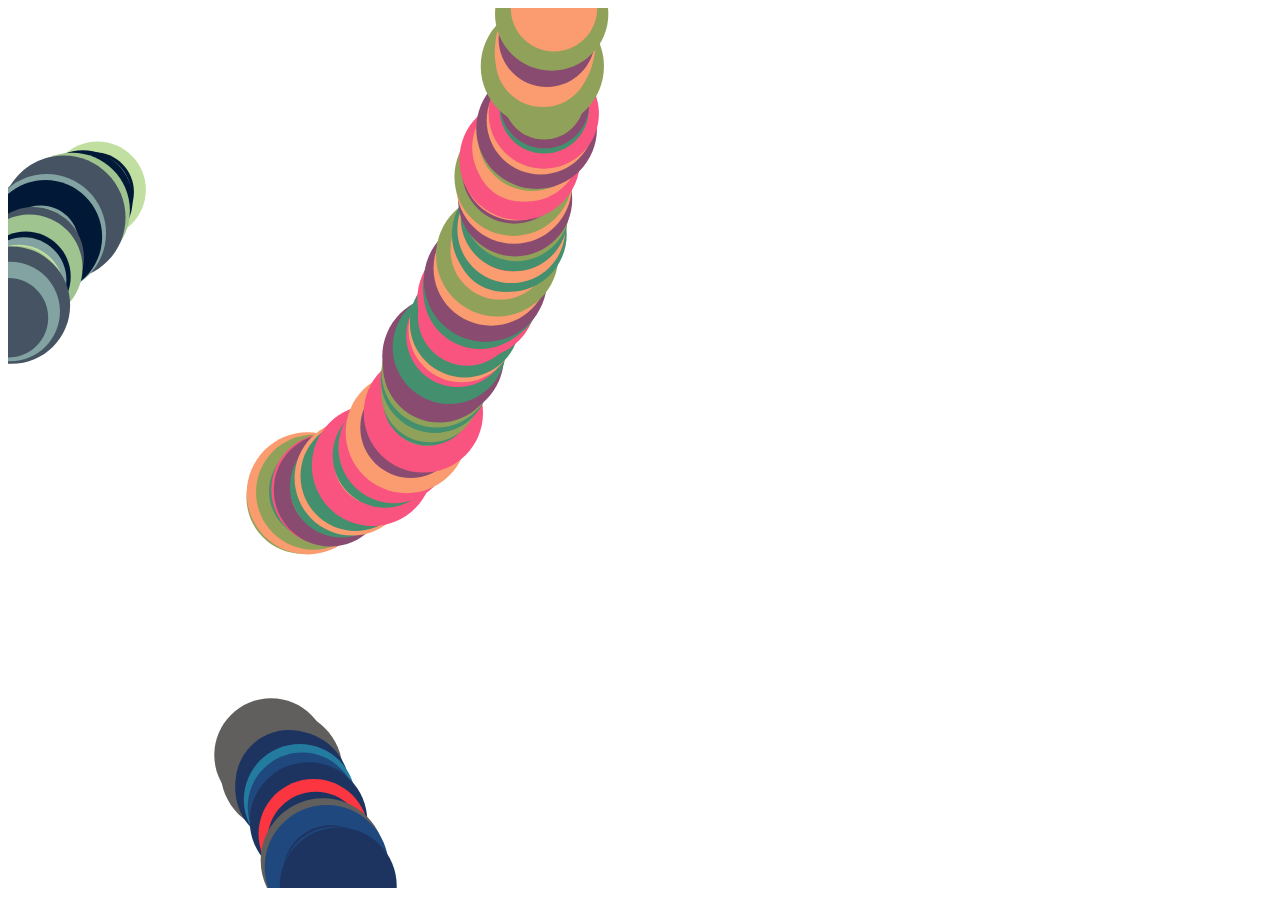
<file: lines-of-circles/index.html>
<!DOCTYPE html>
<html lang="en">

    <head>
        <meta charset="UTF-8">

        <script language="javascript" type="text/javascript" src="files/p5.js"></script>
        <script language="javascript" src="files/p5.dom.js"></script>

        <title>
           
        </title>
        <meta name="description" content="">
        <meta name="viewport" content="width=device-width, initial-scale=1">

    </head>

    <script src="circles.js"></script> 
   
    </body>
</html>
</file>
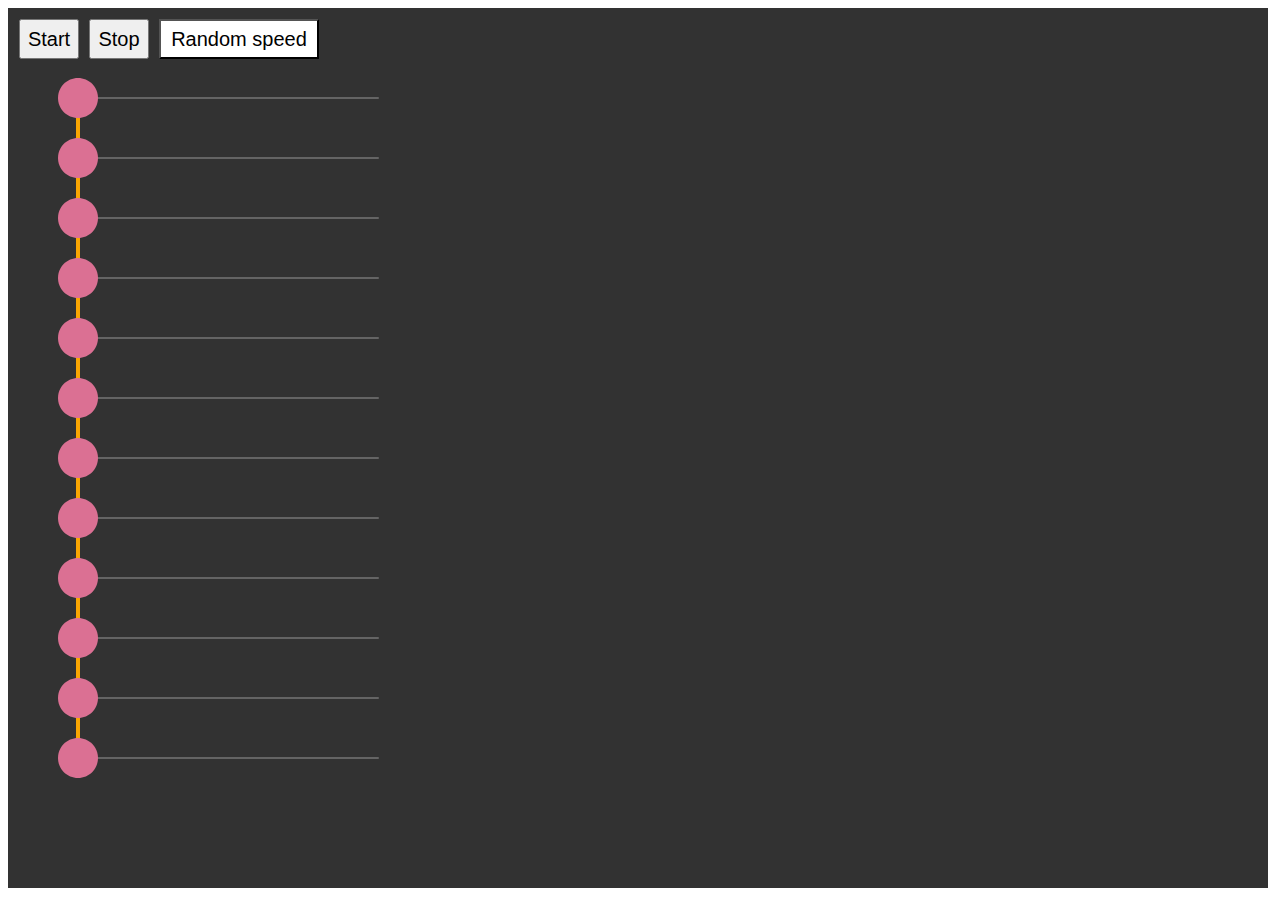
<file: pendulum-drums/index.html>
<!DOCTYPE html>
<html lang="en">

    <head>
        <meta charset="UTF-8">

        <script language="javascript" type="text/javascript" src="files/p5.js"></script>
        <script language="javascript" src="files/p5.dom.js"></script>
        <script language="javascript" src="files/p5.sound.js"></script>

        <title>
           
        </title>
        <meta name="description" content="">
        <meta name="viewport" content="width=device-width, initial-scale=1">

    </head>

<script src="drums.js"></script> 

</body>
</html>
</file>
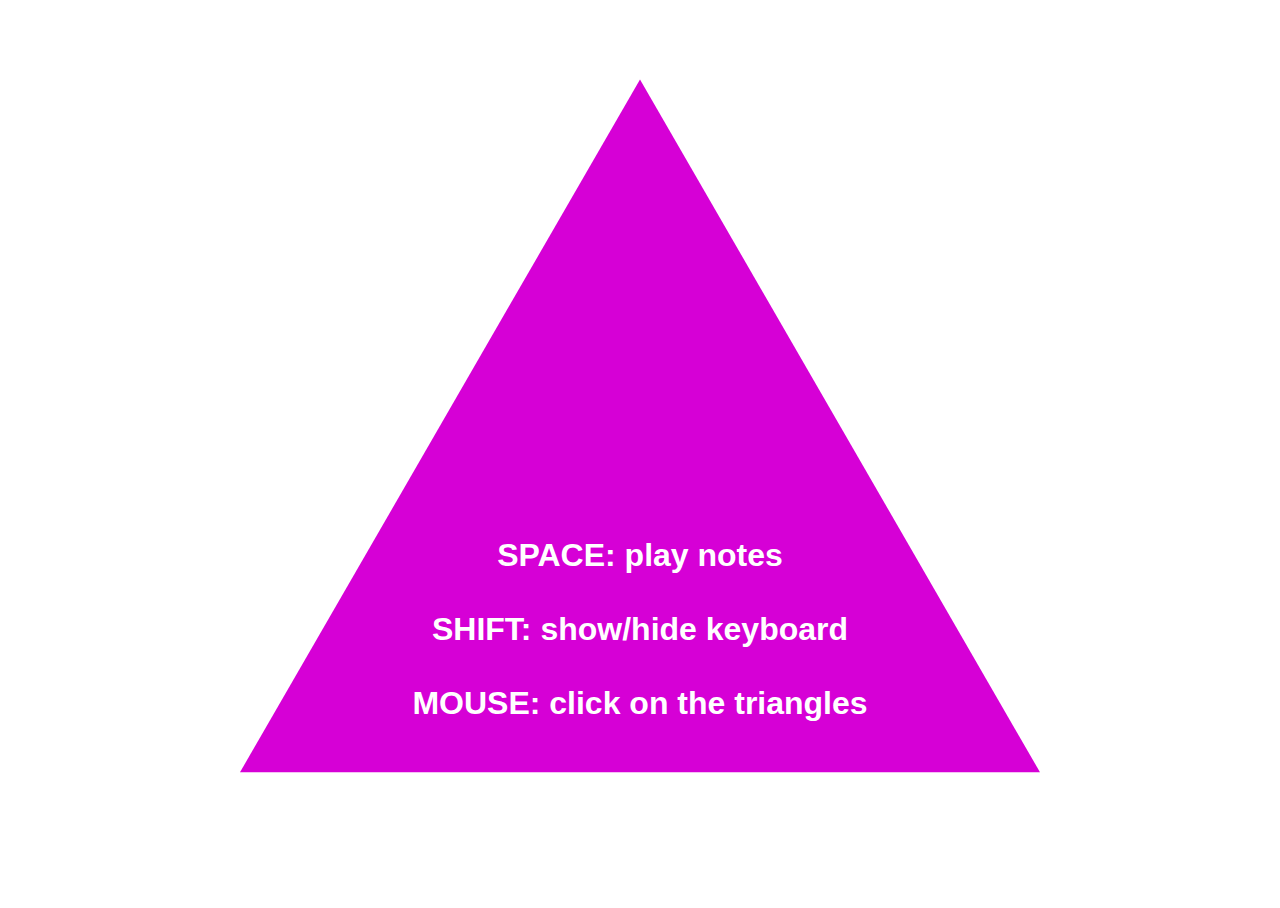
<file: sierpinski-chords/index.html>
<!DOCTYPE html>
<html>
	<head>
    <script type="text/javascript" src="js/d3.v2.js"></script>
    <script type="text/javascript" src="js/jquery.js"></script>
	</head>

	<body>
		<div id = "chart"></div>
		<div id = "footer">
			<h1> </h1>			
		</div>

	</body>

	<h1 class='instructions'>
		<b>SPACE:<b> play notes
		<br><br>
		SHIFT: show/hide keyboard
		<br><br>
		MOUSE: click on the triangles</h1>

	<link rel="stylesheet" type="text/css" href="css/style.css"/>
    <script type="text/javascript" src="js/triangle.js"></script>

	<img id="keyboard" src="images/keyboard.png" style="visibility:hidden" width="600"/>
	<!--<input type="submit" id="Map" value="Map" onclick="showImg()"/>    -->

</html>
</file>
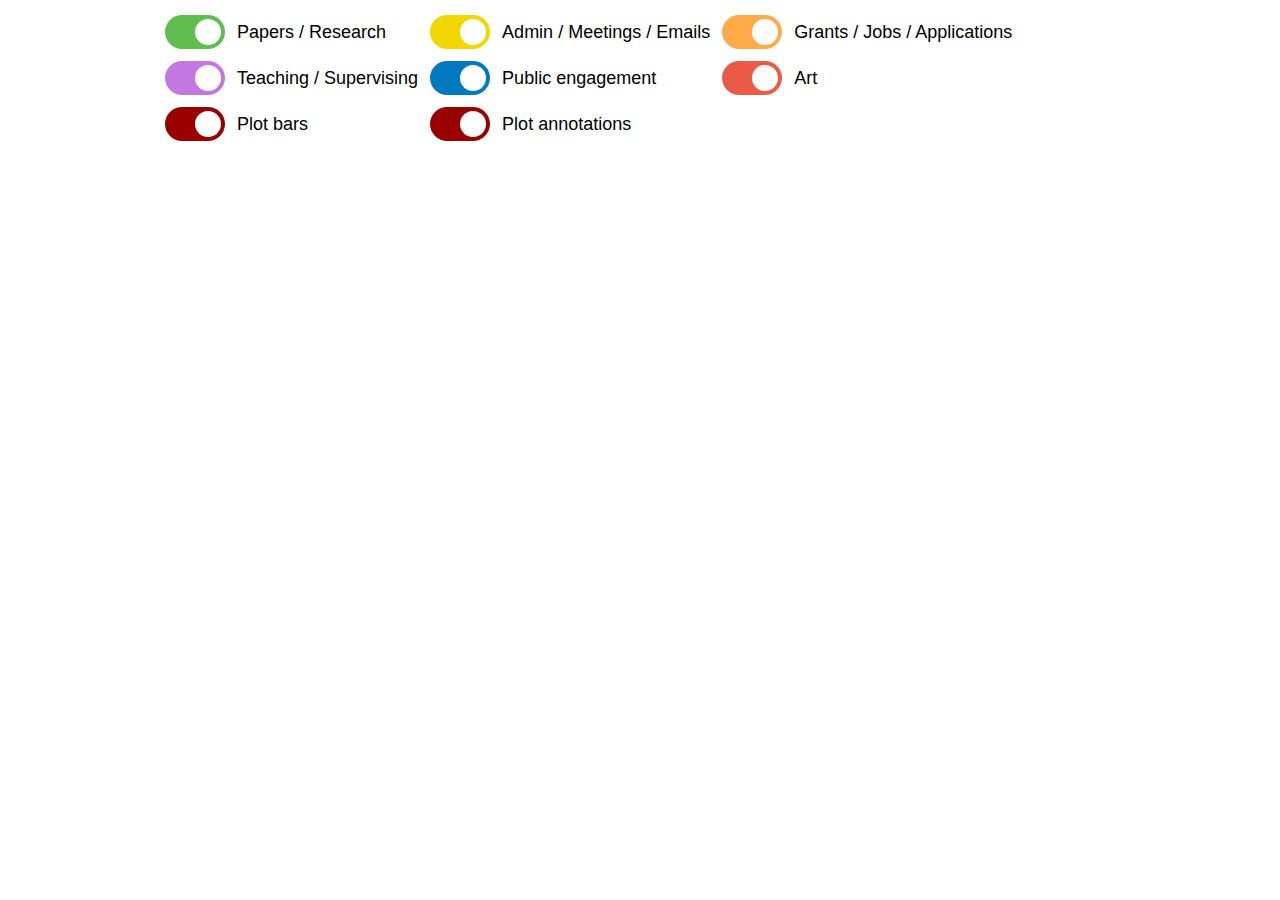
<file: trello-dataviz-2020/index.html>
<html>
<head>
    <script src="https://d3js.org/d3.v5.min.js"></script>
    <link rel="stylesheet" type="text/css" href="style.css">
    <style>
        @import url("https://fonts.googleapis.com/css?family=Roboto:400,400i,700,700i");
    </style>

</head>

<body>
    
    <div id="svg-container"></div>
    
    <div id="toggleContainer">
        <table>
            <tr>
                <td><label class="switch">
                    <input id="Green_toggle" type="checkbox">
                    <div class="slider round", style="--color: #61BD4F"></div>
                </label></td>
                <td>Papers / Research</td>

                <td><label class="switch">
                    <input id="Yellow_toggle" type="checkbox">
                    <div class="slider round", style="--color: #F2D600"></div>
                </label></td>
                <td>Admin / Meetings / Emails</td>
                
                <td><label class="switch">
                    <input id="Orange_toggle" type="checkbox">
                    <div class="slider round", style="--color: #FFAB4A"></div>
                </label></td>
                <td>Grants / Jobs / Applications</td>
            </tr>
            <tr>
                <td><label class="switch">
                    <input id="Violet_toggle" type="checkbox">
                    <div class="slider round", style="--color: #C377E0"></div>
                </label></td>
                <td>Teaching / Supervising</td>

                <td><label class="switch">
                    <input id="Blue_toggle" type="checkbox">
                    <div class="slider round", style="--color: #0079BF"></div>
                </label></td>
                <td>Public engagement</td>

                <td><label class="switch">
                    <input id="Red_toggle" type="checkbox">
                    <div class="slider round", style="--color: #EB5A46"></div>
                </label></td>
                <td>Art</td>
            </tr>
            <tr>
                <td><label class="switch">
                    <input id="Bars_toggle" type="checkbox">
                    <div class="slider round", style="--color: #900"></div>
                </label></td>
                <td>Plot bars</td>

                <td><label class="switch">
                    <input id="Annotations_toggle" type="checkbox">
                    <div class="slider round", style="--color: #900"></div>
                </label></td>
                <td>Plot annotations</td>
            </tr>
        </table>
    </div>

    <script>
    BlueCheckbox        = document.querySelector('input[id="Blue_toggle"]');
    VioletCheckbox      = document.querySelector('input[id="Violet_toggle"]');
    RedCheckbox         = document.querySelector('input[id="Red_toggle"]');
    OrangeCheckbox      = document.querySelector('input[id="Orange_toggle"]');
    YellowCheckbox      = document.querySelector('input[id="Yellow_toggle"]');
    GreenCheckbox       = document.querySelector('input[id="Green_toggle"]');
    BarsCheckbox        = document.querySelector('input[id="Bars_toggle"]');
    AnnotationsCheckbox = document.querySelector('input[id="Annotations_toggle"]');
    
    BlueCheckbox.checked=true;
    VioletCheckbox.checked=true;
    RedCheckbox.checked=true;
    OrangeCheckbox.checked=true;
    YellowCheckbox.checked=true;
    GreenCheckbox.checked=true;
    BarsCheckbox.checked=true;
    AnnotationsCheckbox.checked=true;

    BlueCheckbox.onchange = function() {
      if(this.checked) {
        if(BarsCheckbox.checked){ d3.selectAll("#layer7").attr("visibility", "visible"); }
        if(AnnotationsCheckbox.checked){ d3.selectAll("#g8256").attr("visibility", "visible"); }
      } else {
        d3.selectAll("#layer7").attr("visibility", "hidden");
        d3.selectAll("#g8256").attr("visibility", "hidden");
      }
    };
    VioletCheckbox.onchange = function() {
      if(this.checked) {
        if(BarsCheckbox.checked){ d3.selectAll("#layer6").attr("visibility", "visible"); }
        if(AnnotationsCheckbox.checked){ d3.selectAll("#layer10").attr("visibility", "visible"); }
      } else {
        d3.selectAll("#layer6").attr("visibility", "hidden");
        d3.selectAll("#layer10").attr("visibility", "hidden");
      }
    };
    RedCheckbox.onchange = function() {
      if(this.checked) {
        if(BarsCheckbox.checked){ d3.selectAll("#layer5").attr("visibility", "visible"); }
        if(AnnotationsCheckbox.checked){ d3.selectAll("#layer16").attr("visibility", "visible"); }
      } else {
        d3.selectAll("#layer5").attr("visibility", "hidden");
        d3.selectAll("#layer16").attr("visibility", "hidden");
      }
    };
    OrangeCheckbox.onchange = function() {
      if(this.checked) {
        if(BarsCheckbox.checked){ d3.selectAll("#layer4").attr("visibility", "visible"); }
        if(AnnotationsCheckbox.checked){ d3.selectAll("#layer12").attr("visibility", "visible"); }
      } else {
        d3.selectAll("#layer4").attr("visibility", "hidden");
        d3.selectAll("#layer12").attr("visibility", "hidden");
      }
    };
    YellowCheckbox.onchange = function() {
      if(this.checked) {
        if(BarsCheckbox.checked){ d3.selectAll("#layer3").attr("visibility", "visible"); }
        if(AnnotationsCheckbox.checked){ d3.selectAll("#layer11").attr("visibility", "visible"); }
      } else {
        d3.selectAll("#layer3").attr("visibility", "hidden");
        d3.selectAll("#layer11").attr("visibility", "hidden");
      }
    };
    GreenCheckbox.onchange = function() {
      if(this.checked) {
        if(BarsCheckbox.checked){ d3.selectAll("#layer2").attr("visibility", "visible"); }
        if(AnnotationsCheckbox.checked){ d3.selectAll("#layer13").attr("visibility", "visible"); }
      } else {
        d3.selectAll("#layer2").attr("visibility", "hidden");
        d3.selectAll("#layer13").attr("visibility", "hidden");
      }
    };    

    BarsCheckbox.onchange = function() {
      if(this.checked) {
        if(GreenCheckbox.checked){ d3.selectAll("#layer2").attr("visibility", "visible"); }
        if(YellowCheckbox.checked){d3.selectAll("#layer3").attr("visibility", "visible"); }
        if(OrangeCheckbox.checked){d3.selectAll("#layer4").attr("visibility", "visible"); }
        if(RedCheckbox.checked){d3.selectAll("#layer5").attr("visibility", "visible"); }
        if(VioletCheckbox.checked){d3.selectAll("#layer6").attr("visibility", "visible"); }
        if(BlueCheckbox.checked){d3.selectAll("#layer7").attr("visibility", "visible"); }
      } else {
        d3.selectAll("#layer2").attr("visibility", "hidden");
        d3.selectAll("#layer3").attr("visibility", "hidden");
        d3.selectAll("#layer4").attr("visibility", "hidden");
        d3.selectAll("#layer5").attr("visibility", "hidden");
        d3.selectAll("#layer6").attr("visibility", "hidden");
        d3.selectAll("#layer7").attr("visibility", "hidden");
      }
    };

    AnnotationsCheckbox.onchange = function() {
      if(this.checked) {
        if(GreenCheckbox.checked){ d3.selectAll("#layer13").attr("visibility", "visible"); }
        if(YellowCheckbox.checked){d3.selectAll("#layer11").attr("visibility", "visible"); }
        if(OrangeCheckbox.checked){d3.selectAll("#layer12").attr("visibility", "visible"); }
        if(RedCheckbox.checked){d3.selectAll("#layer16").attr("visibility", "visible"); }
        if(VioletCheckbox.checked){d3.selectAll("#layer10").attr("visibility", "visible"); }
        if(BlueCheckbox.checked){d3.selectAll("#g8256").attr("visibility", "visible"); }
      } else {
        d3.selectAll("#layer13").attr("visibility", "hidden");
        d3.selectAll("#layer11").attr("visibility", "hidden");
        d3.selectAll("#layer12").attr("visibility", "hidden");
        d3.selectAll("#layer16").attr("visibility", "hidden");
        d3.selectAll("#layer10").attr("visibility", "hidden");
        d3.selectAll("#g8256").attr("visibility", "hidden");
      }
    };

    // Load svg
    const promise = d3.xml("2020_dataviz.svg")
      .then(data => {
        d3.select("#svg-container").node().append(data.documentElement)
      });

    function successCallback(result) {
      AnnotationsCheckbox.click()
    }

    function failureCallback(error) {
      console.error("Error loading svg: " + error);
    }
    // Turn Annotations off
    promise.then(successCallback, failureCallback);


    </script>

</body>
</html>
</file>
<file: sierpinski-chords/css/style.css>
body{
	text-align: center;
	font-variant: sans-serif;
}

h1{
	margin-top: -275px;
	margin-bottom: 0px;
	text-align: center;
	font-family: sans-serif;
	color: white;
}
</file>
<file: trello-dataviz-2020/style.css>
body {
    position: absolute;
    font-family: "Proxima Nova", "Montserrat", sans-serif;
}
h1, h2 {
    position: absolute;
    left: 10px;
    font-size: 1.3em;
    font-weight: 100;
}
h2 {
    top: 30px;
    font-size: 1em;
}
.hover {
    fill: yellow;   
}
#toggleContainer {
    text-align: center;
    position: relative;
    top: 0px;
    left: 150px;
}

/* The switch - the box around the slider */
.switch {
  position: relative;
  display: inline-block;
  width: 60px;
  height: 34px;
}

/* Hide default HTML checkbox */
.switch input {display:none;}

/* The slider */
.slider {
  position: absolute;
  cursor: pointer;
  top: 0;
  left: 0;
  right: 0;
  bottom: 0;
  background-color: #ccc;
  -webkit-transition: .4s;
  transition: .4s;
}

.slider:before {
  position: absolute;
  content: "";
  height: 26px;
  width: 26px;
  left: 4px;
  bottom: 4px;
  background-color: white;
  -webkit-transition: .4s;
  transition: .4s;
}

/* The var(--color) receives that variable from the html */
input:checked + .slider {
  background-color: var(--color);
}

input:focus + .slider {
  box-shadow: 0 0 1px #900;
}

input:checked + .slider:before {
  -webkit-transform: translateX(26px);
  -ms-transform: translateX(26px);
  transform: translateX(26px);
}

/* Rounded sliders */
.slider.round {
  border-radius: 34px;
}

.slider.round:before {
  border-radius: 50%;
}

td {
  font-size: 18px;
  padding: 5px;
}
</file>
